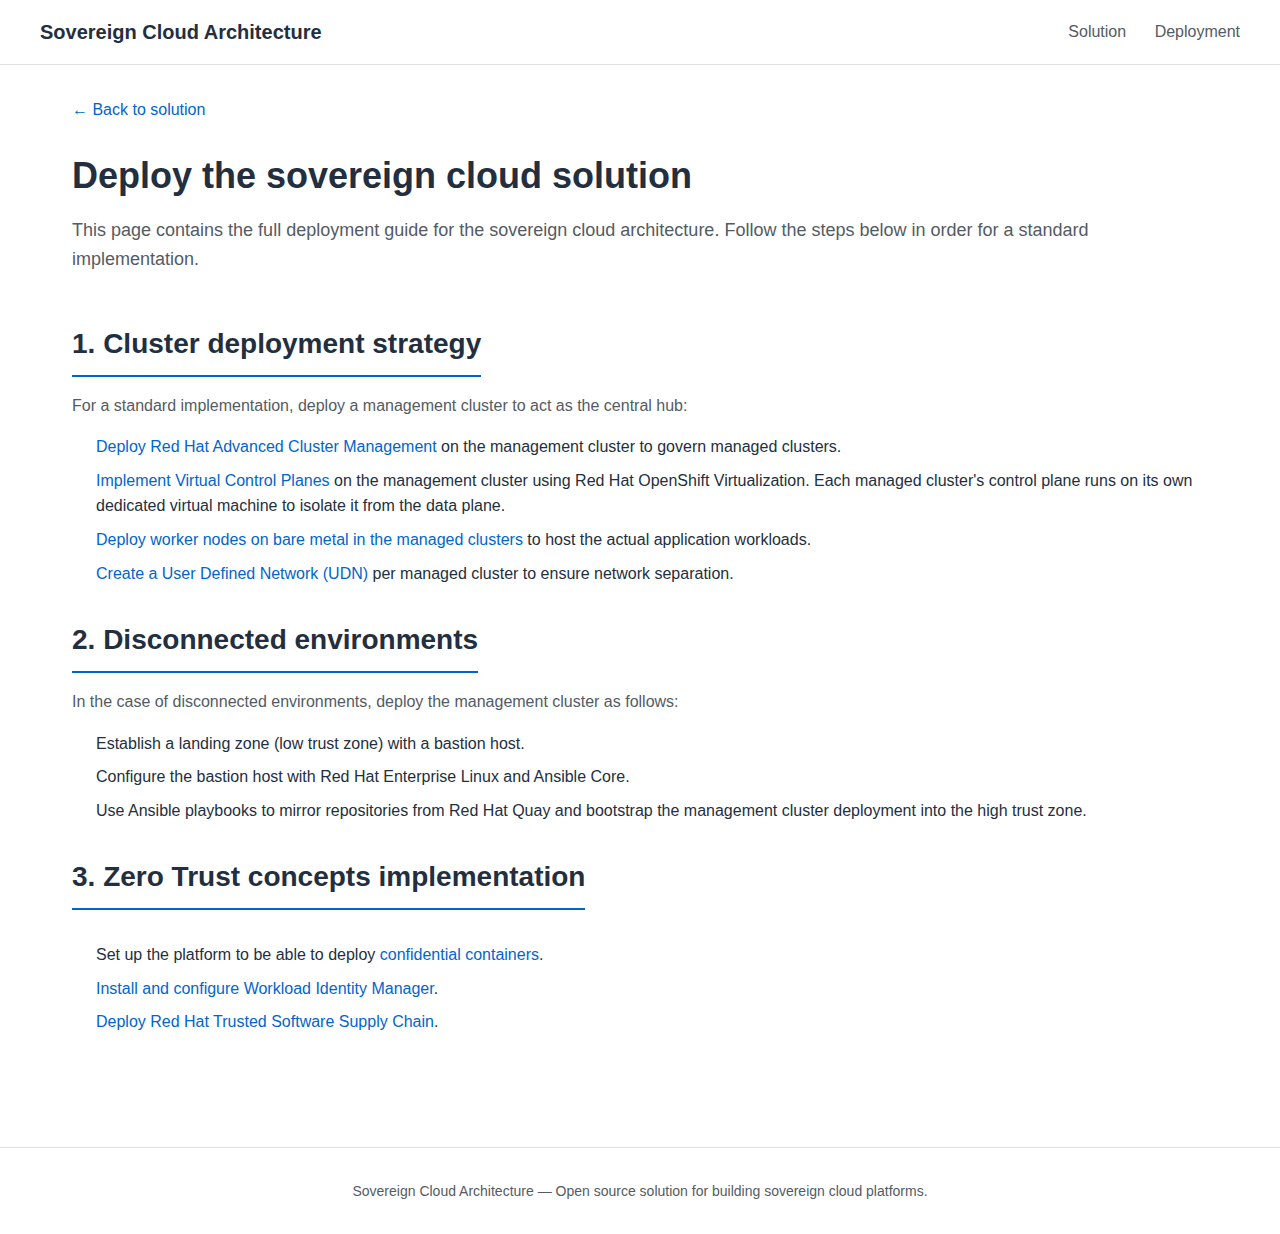
<file: website/deployment.html>
<!DOCTYPE html>
<html lang="en">
<head>
  <meta charset="UTF-8">
  <meta name="viewport" content="width=device-width, initial-scale=1.0">
  <title>Deployment guide | Sovereign Cloud Architecture</title>
  <link rel="stylesheet" href="css/style.css">
</head>
<body>
  <header class="site-header">
    <div class="site-header-inner">
      <a href="index.html" class="site-logo">Sovereign Cloud Architecture</a>
      <nav class="site-nav">
        <a href="index.html">Solution</a>
        <a href="deployment.html">Deployment</a>
      </nav>
    </div>
  </header>

  <main>
    <a href="index.html" class="back-link">← Back to solution</a>

    <section class="hero">
      <h1>Deploy the sovereign cloud solution</h1>
      <p class="tagline">This page contains the full deployment guide for the sovereign cloud architecture. Follow the steps below in order for a standard implementation.</p>
    </section>

    <div class="deployment-steps">
      <section class="section">
        <h2>Cluster deployment strategy</h2>
        <p>For a standard implementation, deploy a management cluster to act as the central hub:</p>
        <ol class="step-list">
          <li><a href="https://github.com/rickgcv/sovereign-cloud-architecture/blob/main/docs/deploy-rhacm.md" target="_blank" rel="noopener">Deploy Red Hat Advanced Cluster Management</a> on the management cluster to govern managed clusters.</li>
          <li><a href="https://github.com/rickgcv/sovereign-cloud-architecture/blob/main/docs/deploy-virtual-control-planes.md" target="_blank" rel="noopener">Implement Virtual Control Planes</a> on the management cluster using Red Hat OpenShift Virtualization. Each managed cluster's control plane runs on its own dedicated virtual machine to isolate it from the data plane.</li>
          <li><a href="https://github.com/rickgcv/sovereign-cloud-architecture/blob/main/docs/deploy-bare-metal-workers-rhacm.md" target="_blank" rel="noopener">Deploy worker nodes on bare metal in the managed clusters</a> to host the actual application workloads.</li>
          <li><a href="https://github.com/rickgcv/sovereign-cloud-architecture/blob/main/docs/create-udn.md" target="_blank" rel="noopener">Create a User Defined Network (UDN)</a> per managed cluster to ensure network separation.</li>
        </ol>
      </section>

      <section class="section">
        <h2>Disconnected environments</h2>
        <p>In the case of disconnected environments, deploy the management cluster as follows:</p>
        <ol class="step-list">
          <li>Establish a landing zone (low trust zone) with a bastion host.</li>
          <li>Configure the bastion host with Red Hat Enterprise Linux and Ansible Core.</li>
          <li>Use Ansible playbooks to mirror repositories from Red Hat Quay and bootstrap the management cluster deployment into the high trust zone.</li>
        </ol>
      </section>

      <section class="section">
        <h2>Zero Trust concepts implementation</h2>
        <ol class="step-list">
          <li>Set up the platform to be able to deploy <a href="https://interact.redhat.com/share/wjZnZb2avHnp8k0hwjFe" target="_blank" rel="noopener">confidential containers</a>.</li>
          <li><a href="https://github.com/rickgcv/sovereign-cloud-architecture/blob/main/docs/deploy-workload-identity-manager.md" target="_blank" rel="noopener">Install and configure Workload Identity Manager</a>.</li>
          <li><a href="https://github.com/rickgcv/sovereign-cloud-architecture/blob/main/docs/deploy-trusted-software-supply-chain.md" target="_blank" rel="noopener">Deploy Red Hat Trusted Software Supply Chain</a>.</li>
        </ol>
      </section>
    </div>
  </main>

  <footer class="site-footer">
    Sovereign Cloud Architecture — Open source solution for building sovereign cloud platforms.
  </footer>
</body>
</html>
</file>
<file: website/css/style.css>
/* Sovereign Cloud Architecture - Solution page styles */
:root {
  --color-bg: #ffffff;
  --color-surface: #f5f5f5;
  --color-border: #e0e0e0;
  --color-text: #232f3e;
  --color-text-muted: #545b64;
  --color-accent: #0066cc;
  --color-accent-hover: #004c99;
  --color-card-bg: #ffffff;
  --font-sans: -apple-system, BlinkMacSystemFont, "Segoe UI", Roboto, "Helvetica Neue", Arial, sans-serif;
  --shadow: 0 1px 3px rgba(0,0,0,0.08);
  --shadow-hover: 0 4px 12px rgba(0,0,0,0.12);
  --radius: 8px;
  --max-width: 1200px;
}

* {
  box-sizing: border-box;
}

body {
  margin: 0;
  font-family: var(--font-sans);
  font-size: 16px;
  line-height: 1.6;
  color: var(--color-text);
  background: var(--color-bg);
}

/* Header */
.site-header {
  background: var(--color-bg);
  border-bottom: 1px solid var(--color-border);
  padding: 1rem 2rem;
  position: sticky;
  top: 0;
  z-index: 100;
}

.site-header-inner {
  max-width: var(--max-width);
  margin: 0 auto;
  display: flex;
  align-items: center;
  justify-content: space-between;
}

.site-logo {
  font-size: 1.25rem;
  font-weight: 600;
  color: var(--color-text);
  text-decoration: none;
}

.site-nav a {
  color: var(--color-text-muted);
  text-decoration: none;
  margin-left: 1.5rem;
}

.site-nav a:hover {
  color: var(--color-accent);
}

/* Main content */
main {
  max-width: var(--max-width);
  margin: 0 auto;
  padding: 2rem;
}

/* Hero / Title */
.hero {
  margin-bottom: 3rem;
}

.hero h1 {
  font-size: 2.25rem;
  font-weight: 700;
  margin: 0 0 0.75rem 0;
  color: var(--color-text);
}

.hero .tagline {
  font-size: 1.125rem;
  color: var(--color-text-muted);
  margin: 0;
}

/* Section headings */
.section {
  margin-bottom: 3rem;
}

.section h2 {
  font-size: 1.75rem;
  font-weight: 600;
  margin: 0 0 1.25rem 0;
  color: var(--color-text);
  padding-bottom: 0.5rem;
  border-bottom: 2px solid var(--color-accent);
  display: inline-block;
}

.section p, .section ul {
  margin: 0 0 1rem 0;
  color: var(--color-text-muted);
}

.section ul {
  padding-left: 1.5rem;
}

.section li {
  margin-bottom: 0.5rem;
}

/* Benefits / Key features grid */
.benefits-grid {
  display: grid;
  grid-template-columns: repeat(auto-fill, minmax(280px, 1fr));
  gap: 1.5rem;
  margin-top: 1.5rem;
}

.benefit-card {
  background: var(--color-card-bg);
  border: 1px solid var(--color-border);
  border-radius: var(--radius);
  padding: 1.5rem;
  box-shadow: var(--shadow);
  transition: box-shadow 0.2s, border-color 0.2s;
}

.benefit-card:hover {
  box-shadow: var(--shadow-hover);
  border-color: var(--color-accent);
}

.benefit-card h3 {
  font-size: 1.125rem;
  font-weight: 600;
  margin: 0 0 0.5rem 0;
  color: var(--color-text);
}

.benefit-card p {
  font-size: 0.9375rem;
  margin: 0;
  color: var(--color-text-muted);
}

/* Architecture block */
.architecture-block {
  background: var(--color-surface);
  border-radius: var(--radius);
  padding: 2rem;
  margin-top: 1.5rem;
}

.architecture-block ul {
  list-style: none;
  padding-left: 0;
  margin: 0 0 1.5rem 0;
}

.architecture-block li {
  margin-bottom: 0.5rem;
  padding-left: 1.25rem;
  position: relative;
}

.architecture-block li::before {
  content: "—";
  position: absolute;
  left: 0;
  color: var(--color-accent);
}

.architecture-image {
  width: 100%;
  max-width: 900px;
  height: auto;
  display: block;
  margin: 1.5rem auto 0;
  border-radius: var(--radius);
  border: 1px solid var(--color-border);
}

/* About this deployment / Minimum requirements */
.about-table {
  width: 100%;
  max-width: 600px;
  border-collapse: collapse;
  margin: 1rem 0 1.5rem 0;
  background: var(--color-card-bg);
  border: 1px solid var(--color-border);
  border-radius: var(--radius);
  overflow: hidden;
}

.about-table th,
.about-table td {
  padding: 0.75rem 1rem;
  text-align: left;
  border-bottom: 1px solid var(--color-border);
}

.about-table tr:last-child th,
.about-table tr:last-child td {
  border-bottom: none;
}

.about-table th {
  font-weight: 600;
  color: var(--color-text);
  width: 40%;
}

.about-table td {
  color: var(--color-text-muted);
}

.requirements-list {
  margin: 1rem 0;
  padding-left: 1.5rem;
}

.requirements-list li {
  margin-bottom: 0.35rem;
}

/* Deploy CTA */
.deploy-cta {
  background: linear-gradient(135deg, #f8fafc 0%, #eef2f7 100%);
  border: 1px solid var(--color-border);
  border-radius: var(--radius);
  padding: 2rem;
  margin-top: 2rem;
}

.deploy-cta h2 {
  margin: 0 0 0.5rem 0;
  font-size: 1.5rem;
}

.deploy-cta p {
  margin: 0 0 1.25rem 0;
  color: var(--color-text-muted);
}

.btn-primary {
  display: inline-block;
  padding: 0.75rem 1.5rem;
  background: var(--color-accent);
  color: #fff !important;
  text-decoration: none;
  font-weight: 600;
  border-radius: var(--radius);
  transition: background 0.2s;
}

.btn-primary:hover {
  background: var(--color-accent-hover);
}

/* Deployment page */
.deployment-steps {
  counter-reset: step;
}

.deployment-steps section {
  margin-bottom: 2rem;
  padding-left: 0;
}

.deployment-steps section h2 {
  counter-increment: step;
  margin-bottom: 1rem;
}

.deployment-steps section h2::before {
  content: counter(step) ". ";
}

.deployment-steps .step-list {
  list-style: none;
  padding-left: 0;
}

.deployment-steps .step-list li {
  margin-bottom: 0.5rem;
  padding-left: 1.5rem;
  position: relative;
}

.deployment-steps .step-list li::before {
  content: none;
}

.deployment-steps .step-list a {
  color: var(--color-accent);
  text-decoration: none;
}

.deployment-steps .step-list a:hover {
  text-decoration: underline;
}

.back-link {
  display: inline-block;
  margin-bottom: 1.5rem;
  color: var(--color-accent);
  text-decoration: none;
}

.back-link:hover {
  text-decoration: underline;
}

/* Footer */
.site-footer {
  border-top: 1px solid var(--color-border);
  margin-top: 3rem;
  padding: 2rem;
  text-align: center;
  color: var(--color-text-muted);
  font-size: 0.875rem;
}

@media (max-width: 768px) {
  .site-header-inner {
    flex-direction: column;
    align-items: flex-start;
  }
  .site-nav a {
    margin-left: 0;
    margin-right: 1rem;
  }
  main {
    padding: 1rem;
  }
  .benefits-grid {
    grid-template-columns: 1fr;
  }
}
</file>
